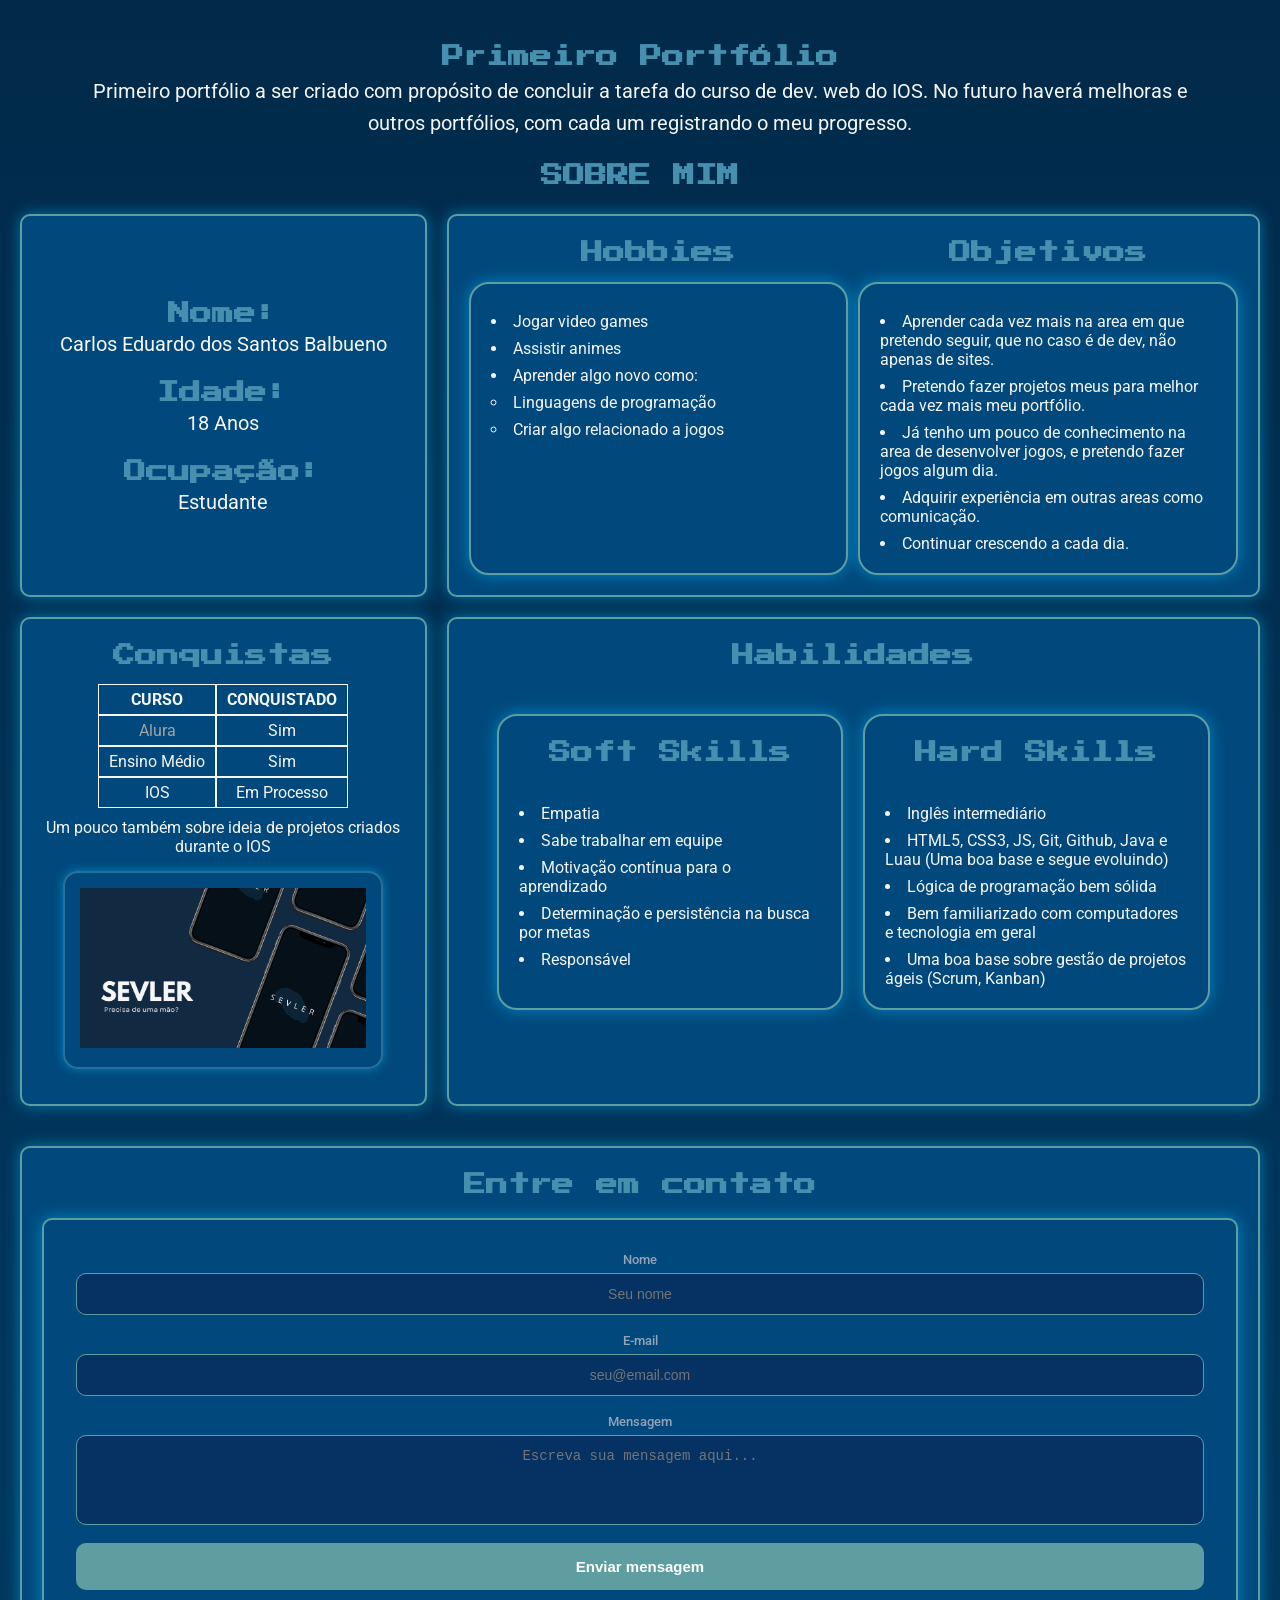
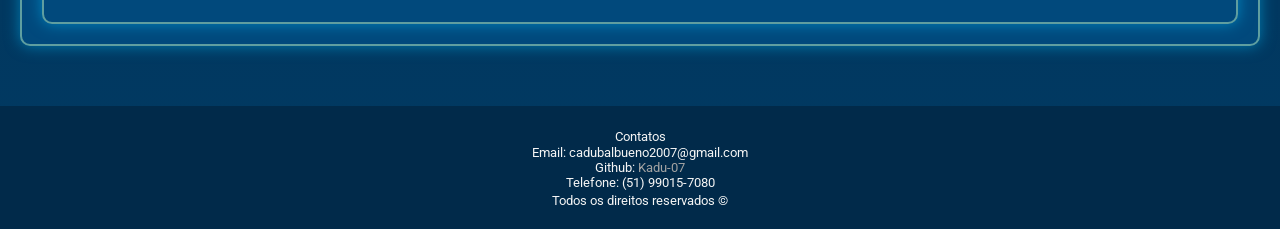
<file: index.html>
<!DOCTYPE html>
<html lang="pt-br">
<head>
    <meta charset="UTF-8">
    <meta name="viewport" content="width=device-width, initial-scale=1.0">
    <link rel="stylesheet" href="./CSS/style.css">

    <link rel="preconnect" href="https://fonts.googleapis.com">
    <link rel="preconnect" href="https://fonts.gstatic.com" crossorigin>
    <link href="https://fonts.googleapis.com/css2?family=Press+Start+2P&family=Roboto:ital,wght@0,100..900;1,100..900&display=swap" rel="stylesheet">

    <title>Portfólio de Carlos</title>
</head>
<body>
    <header>
       <h1 class="titulos">Primeiro Portfólio</h1>

       
        <p>Primeiro portfólio a ser criado com propósito de concluir a tarefa do curso de dev. web do IOS. No futuro haverá melhoras e outros portfólios, com cada um registrando o meu progresso.</p>
    </header>

    <main>
        <h2 class="titulos">SOBRE MIM</h2>

        <div class="caixa">
            <div class="cx primeiro">
                <p><strong class="titulos">Nome:</strong> Carlos Eduardo dos Santos Balbueno</p>
                <p><Strong class="titulos">Idade:</Strong> 18 Anos</p>
                <p><Strong class="titulos">Ocupação:</Strong> Estudante</p> 
            </div>
        
            <div class="cx segundo">
                <p><strong class="titulos">Hobbies</strong></p>
                
                <div class="cx hobbies">
                    <ul>
                        <li>Jogar video games</li>
                        <li>Assistir animes</li>
                        <li>Aprender algo novo como:
                            <ul>
                                <li>Linguagens de programação</li>
                                <li>Criar algo relacionado a jogos</li>
                            </ul>
                        </li>
                    </ul>
                </div>
           
                <p><strong class="titulos">Objetivos</strong></p>

                <div class="cx objetivos">
                    <ul>
                        <li>Aprender cada vez mais na area em que pretendo seguir, que no caso é de dev, não apenas de sites.</li>
                        <li>Pretendo fazer projetos meus para melhor cada vez mais meu portfólio.</li>
                        <li>Já tenho um pouco de conhecimento na area de desenvolver jogos, e pretendo fazer jogos algum dia.</li>
                        <li>Adquirir experiência em outras areas como comunicação.</li>
                        <li>Continuar crescendo a cada dia.</li>
                    </ul>
                </div>
            </div>

            <div class="cx terceiro">

                <p><strong class="titulos">Conquistas</strong></p>
                <div class="containertable">
                    <div class="table">
                        <p><strong>CURSO</strong></p>
                        <p><strong>CONQUISTADO</strong></p>
                        <p><a target="_blank" href="./HTML/Certificado Alura.html">Alura</a></p>
                        <p>Sim</p>
                        <p>Ensino Médio</p>
                        <p>Sim</p>
                        <p>IOS</p>
                        <p>Em Processo</p>
                    </div>
                </div>
                <p>Um pouco também sobre ideia de projetos criados durante o IOS </p>
                <div class="containerimg">
                    <a target="_blank" href="./ASSETS/FabricioCarlos.pdf"><img src="./ASSETS/Sevler.png" alt="Sevler logo"></a>
                </div>
            </div>

            <div class="cx quarto">
                <p><strong class="titulos">Habilidades</strong></p> 

                <div class="habilidades">
                    <div class="cx soft">
                        <p><strong class="titulos">Soft Skills</strong></p>
                        <ul>
                            <li>Empatia</li>
                            <li>Sabe trabalhar em equipe</li>
                            <li>Motivação contínua para o aprendizado</li>
                            <li>Determinação e persistência na busca por metas</li>
                            <li>Responsável</li>
                        </ul>
                    </div>

                    <div class="cx hard">
                        <p><strong class="titulos">Hard Skills</strong></p>
                        <ul>
                            <li>Inglês intermediário</li>
                            <li>HTML5, CSS3, JS, Git, Github, Java e Luau (Uma boa base e segue evoluindo)</li>
                            <li>Lógica de programação bem sólida</li>
                            <li>Bem familiarizado com computadores e tecnologia em geral</li>
                            <li>Uma boa base sobre gestão de projetos 
                            ágeis (Scrum, Kanban)</li>
                        </ul>
                    </div>
                </div>
            </div>
        </div>
        <div class="contato">
            <div class="formulario cx">
                <p><strong class="titulos">Entre em contato</strong></p>

                <form class="contato-form cx" onsubmit="enviarFormulario(event)">
                    <div class="form-group">
                        <label for="nome">Nome</label>
                        <input type="text" id="nome" placeholder="Seu nome" required>
                    </div>

                    <div class="form-group">
                        <label for="email">E-mail</label>
                        <input type="email" id="email" placeholder="seu@email.com" required>
                    </div>

                    <div class="form-group">
                        <label for="mensagem">Mensagem</label>
                        <textarea id="mensagem" rows="4" placeholder="Escreva sua mensagem aqui..." required></textarea>
                    </div>

                    <button type="submit" class="btn-primario btn-form">Enviar mensagem</button>
                </form>
            </div>
        </div>
    </main>

    <footer>
         <small>Contatos
            <ul>
                <li>Email: cadubalbueno2007@gmail.com</li>
                <li>Github: <a target="_blank" href="https://github.com/Kadu-07">Kadu-07</a></li>
                <li>Telefone: (51) 99015-7080</li>
            </ul>
            Todos os direitos reservados &copy;
         </small>
    </footer>
    
    <script src="./JS/main.js"></script>
</body>
</html>
</file>
<file: CSS/style.css>
/* Geral */

* {
    box-sizing: border-box;
    margin: 0;
    padding: 0;
    color: whitesmoke;
    text-align: center;
}

body {
    background-image: linear-gradient(#012A4A, #013A63);
    min-height: 100vh;
    font-family: 'Roboto', sans-serif;
}

.titulos {
    font-size: 22px;
    font-family: "Press Start 2P", system-ui;
    color: #468faf;
    display: block;
    line-height: 1.6;
}

header {
    padding: 40px 20px 20px;
}

header p {
    font-size: 20px;
    padding: 0 5%;
    line-height: 1.6;
}

li{
    text-align: left;
}

ul {
    list-style-position: inside;
}

img {
    width: 100%;
}   

a {
    color: rgb(163, 163, 163);
    text-decoration: none;
    transition: 0.3s;
}

a:hover {
    color: gray;
}

footer {
    background-color: #012a4a;
    padding: 20px;
}

footer li {
    text-align: center;
}

footer ul {
    list-style-type: none;
}

/* Caixas */

.caixa {
    display: grid;
    grid-template-columns: 1fr 2fr;
    grid-template-areas: 
        "primeiro segundo"
        "terceiro quarto";
    gap: 20px;
    margin: 20px auto;
    padding: 0 20px 20px;
    max-width: 1920px;
    width: 100%;
}

.cx {
    background-color: #01497c;
    border: 2px double cadetblue;
    border-radius: 10px;    
    box-shadow: 0 0 15px rgba(0, 191, 255, 0.5);
    transition: transform 0.4s, box-shadow 0.4s;
    padding: 20px;
}

.cx:hover {
    transform: translateY(-10px);
    box-shadow: 0 10 15px rgba(0, 191, 255, 0.5);
}

/* Primeira caixa */

.primeiro {
    grid-area: primeiro;
    display: flex;
    flex-direction: column;
    justify-content: center;
    align-items: center;
    font-size: 20px;
    gap: 20px;
}

/* Segunda caixa */

.segundo {
    grid-area: segundo;
    display: grid;
    grid-template-columns: 1fr 1fr;
    grid-template-rows: auto 1fr;
    grid-template-areas: 
        "titulo-hob titulo-obj"
        "hobbies objetivos";
    gap: 10px;
    font-size: 16px;
}

.segundo p:nth-child(1) { 
    grid-area: titulo-hob; 
}

.segundo p:nth-child(2) { 
    grid-area: titulo-obj; 
}

.hobbies {
    grid-area: hobbies;
    border-radius: 20px;
}

.objetivos {
    grid-area: objetivos;
    border-radius: 20px;
}

.objetivos li, 
.hobbies li {
    margin-top: 8px;
}

/* Terceira caixa */

.terceiro {
    grid-area: terceiro;
    font-size: 16px;
}

.containertable {
    display: flex;
    justify-content: center;
    margin: 10px 0;
}

.containerimg {
    width: 90%;
    max-width: 320px;
    border: 2px solid #2a6f97;
    border-radius: 15px;
    background-color: #01497c;
    display: flex;
    margin: 15px auto;
    padding: 15px;
    box-shadow: 0 0 10px rgba(0, 191, 255, 0.5);
    transition: transform 0.4s, box-shadow 0.4s;
}

.containerimg:hover {
    transform: translateY(-10px);
    box-shadow: 0 10 25px rgba(0, 191, 255, 0.5);
}

.table {
    display: grid;
    grid-template-columns: auto auto;
}

.table p {
    border: 1px solid;
    padding: 5px 10px;
    margin: 0;
}

/* Quarta caixa */

.quarto {
    grid-area: quarto;
    font-size: 16px;
    display: flex;
    flex-direction: column;
    gap: 15px;
}

.quarto p {
    padding: 0px 0px 25px;
}

.habilidades {
    display: flex;
    justify-content: center;
    gap: 20px;
    width: 100%;
}

.soft,
.hard {
    flex: 1 1 220px;
    max-width: 45%;
    height: auto;
    border-radius: 20px;
}

.soft li, 
.hard li {
    margin-top: 8px;
}

/* Formulário */

.contato {
    gap: 20px;
    margin: 20px auto;
    padding: 0 20px 20px;
    max-width: 1920px;
    width: 100%;
}

.formulario {
    font-size: 16px;
    display: flex;
    flex-direction: column;
    gap: 15px;
    margin: 20px auto;
    max-width: 1920px;
    width: 100%;
}

.contato-form {
    padding: 32px;
    display: flex;
    flex-direction: column;
    gap: 18px;
}

.form-group {
    display: flex;
    flex-direction: column;
    gap: 6px;
}

.form-group label {
    font-size: 13px;
    color: #94a3b8;
    font-weight: 500;
}

.form-group input,
.form-group select,
.form-group textarea {
    background: #0a1f508f;
    border: 1px solid;
    border-color: cadetblue;
    border-radius: 10px;
    padding: 12px 14px;
    color: white;
    font-size: 14px;
    transition: border-color .2s;
    outline: none;
    resize: none;
}

.form-group input:focus,
.form-group select:focus,
.form-group textarea:focus {
    border-color: #38bdf8;
}

.btn-primario {
    padding: 15px 30px;
    border: none;
    border-radius: 12px;
    background: cadetblue;
    color: white;
    cursor: pointer;
    font-size: 16px;
    font-weight: 600;
    transition: 0.3s;
}

.btn-primario:hover {
    transition: 0.3s;
    transform: scale(1.1);
}

.btn-form {
    width: 100%;
    font-size: 15px;
    border-radius: 10px;
    cursor: pointer;
}

.btn-form:hover {
    background: rgb(62, 102, 104);
    transform: translateY(-1px);
}



/* Responsividade Laptop - 1024px */

@media screen and (max-width: 1024px) {
    .caixa {
        grid-template-columns: 1fr;
        grid-template-areas:
            "primeiro"
            "segundo"
            "terceiro"
            "quarto";
    }

    .soft,
    .hard {
        flex: 1 1 260px;
        max-width: 48%;
    }
}



/* Responsividade Celular - 600px pra baixo */

@media screen and (max-width: 600px) {
    .caixa {
        padding: 0 10px 10px;
        margin: 10px auto;
    }

    .segundo {
        grid-template-columns: 1fr;
        grid-template-areas:
            "titulo-hob"
            "hobbies"
            "titulo-obj"
            "objetivos";
    }

    .segundo p:nth-child(2) { 
        grid-area: titulo-obj; 
    }

    .habilidades {
        flex-direction: column;
    }

    .soft,
    .hard {
        max-width: 100%;
        flex: 1 1 auto;
    }

    header p {
        font-size: 13px;
    }
}
</file>
